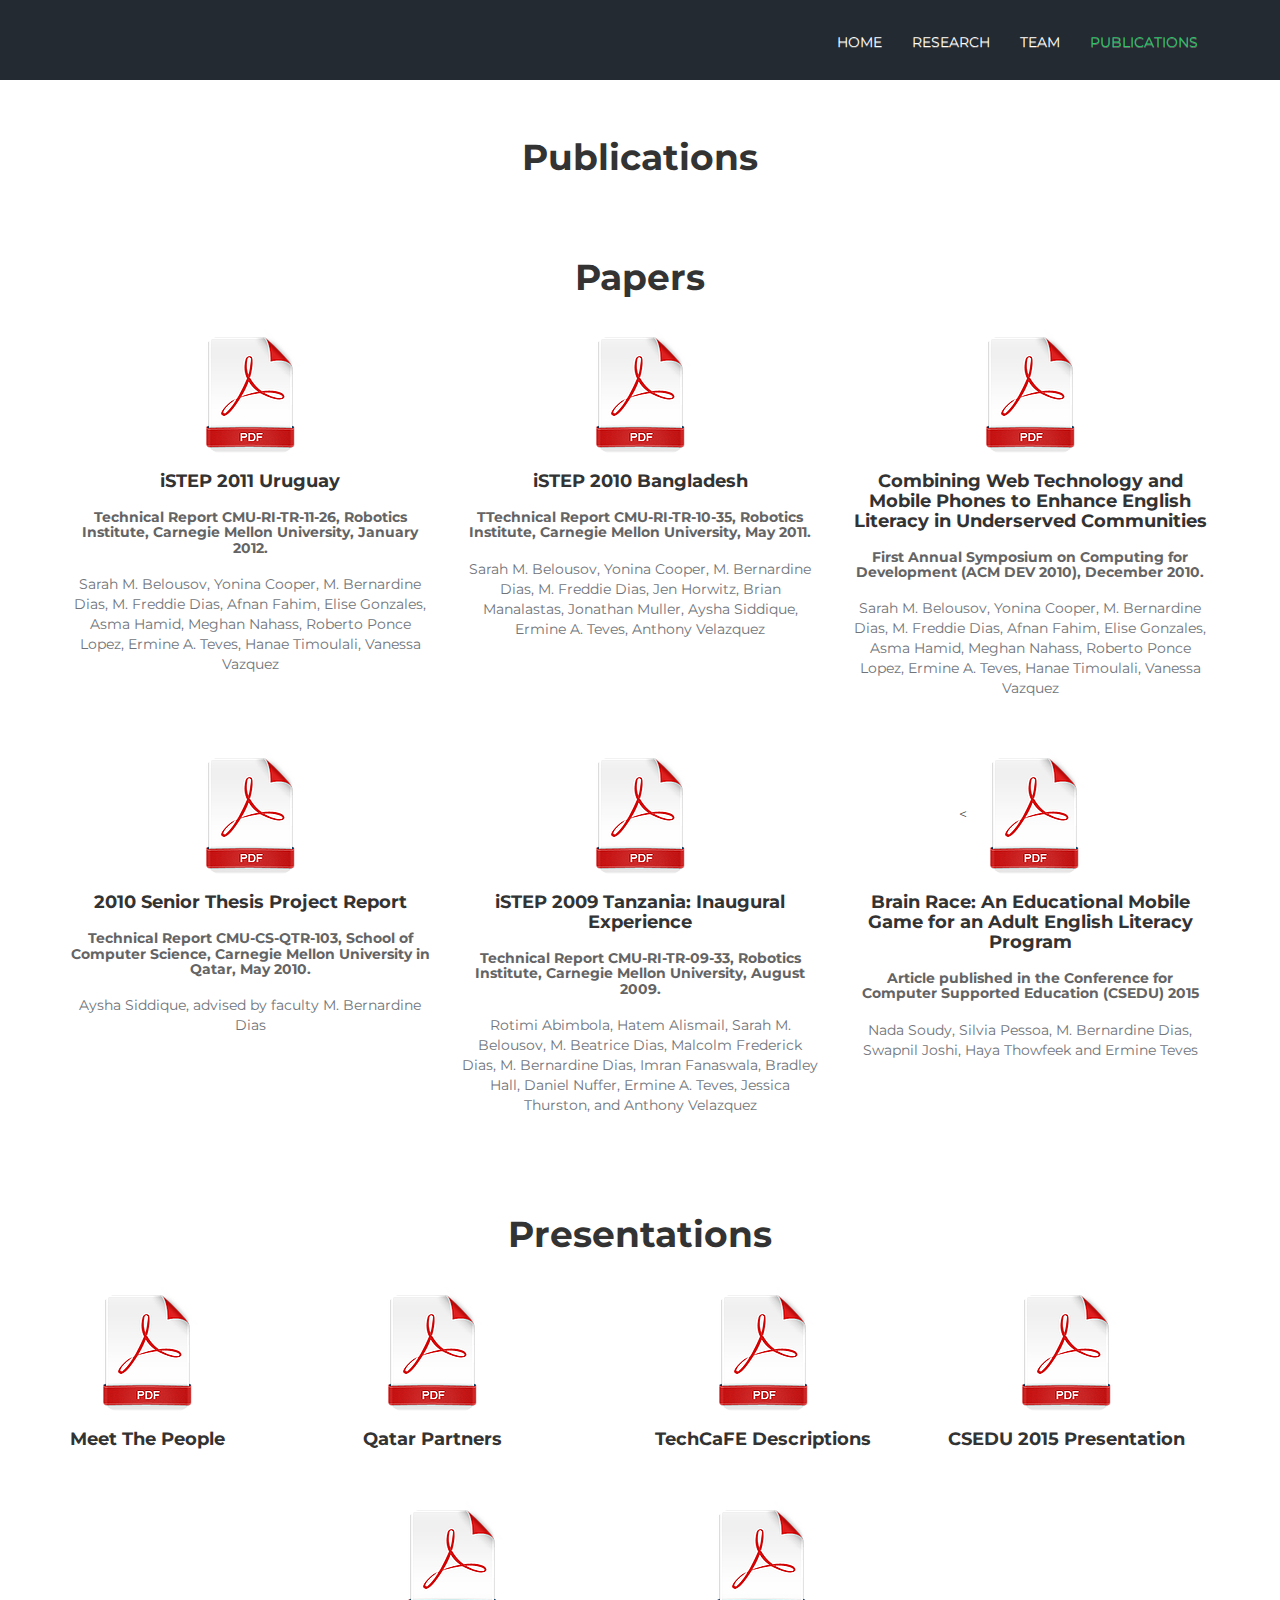
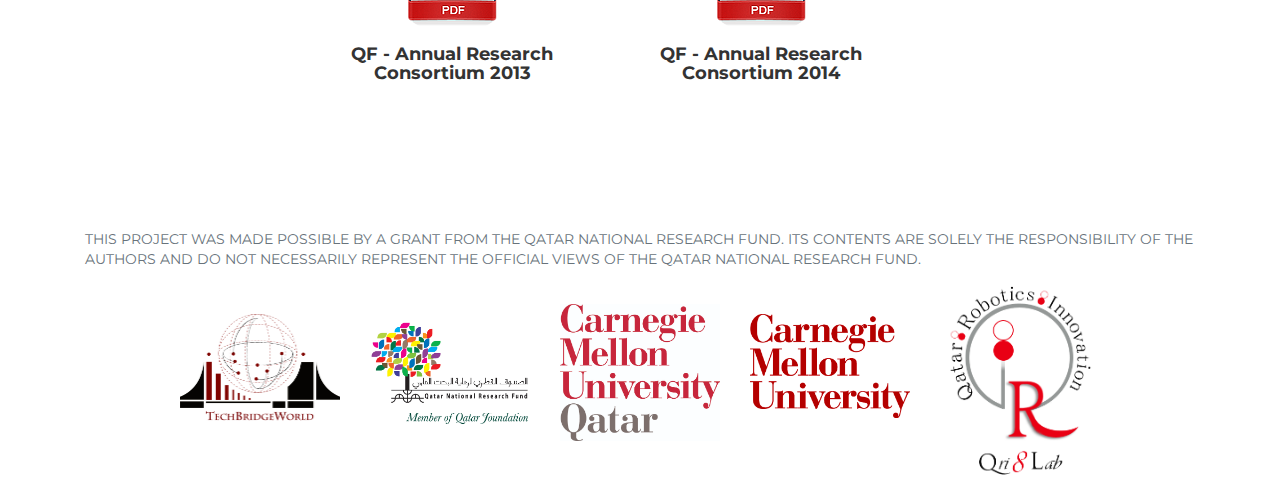
<file: publications.html>
<!DOCTYPE html>
<html>
<head>
<meta charset="utf-8">
<title>Literacy Tools - Team</title>
<meta name="viewport" content="width=device-width, initial-scale=1.0">
 
<script type="text/javascript">
//<![CDATA[
try{if (!window.CloudFlare) {var CloudFlare=[{verbose:0,p:1437498340,byc:0,owlid:"cf",bag2:1,mirage2:0,oracle:0,paths:{cloudflare:"/cdn-cgi/nexp/dok3v=1613a3a185/"},atok:"c9eb70434a6275baec7fb71296f3766e",petok:"1df15a2b10ebfab3cafc3f11fc6440c9cf1c1a9b-1438079005-3600",betok:"bac2f52f2b4c7fb4a3556b40bc2315ad2ec21233-1438079005-120",zone:"web3canvas.com",rocket:"0",apps:{"abetterbrowser":{"ie":"7","opera":null,"chrome":null,"safari":null,"firefox":null},"ga_key":{"ua":"UA-38030533-1","ga_bs":"2"}}}];!function(a,b){a=document.createElement("script"),b=document.getElementsByTagName("script")[0],a.async=!0,a.src="//ajax.cloudflare.com/cdn-cgi/nexp/dok3v=900caa028b/cloudflare.min.js",b.parentNode.insertBefore(a,b)}()}}catch(e){};
//]]>
</script>
<link href="css/bootstrap.min.css" rel="stylesheet">
 
<link href="http://fonts.googleapis.com/css?family=Montserrat:400,700" rel="stylesheet" type="text/css">
 
<link href="css/font-awesome.css" rel="stylesheet">
 
<link href="css/hosting.css" rel="stylesheet" media="all">
 
<!--[if lt IE 9]>
  <script src="https://oss.maxcdn.com/html5shiv/3.7.2/html5shiv.min.js"></script>
  <script src="https://oss.maxcdn.com/respond/1.4.2/respond.min.js"></script>
<![endif]-->
 
<script src="js/modernizr.js"></script>
 
<script src="js/jquery.min.js"></script>
<script type="text/javascript">
/* <![CDATA[ */
var _gaq = _gaq || [];
_gaq.push(['_setAccount', 'UA-38030533-1']);
_gaq.push(['_trackPageview']);

(function() {
var ga = document.createElement('script'); ga.type = 'text/javascript'; ga.async = true;
ga.src = ('https:' == document.location.protocol ? 'https://ssl' : 'http://www') + '.google-analytics.com/ga.js';
var s = document.getElementsByTagName('script')[0]; s.parentNode.insertBefore(ga, s);
})();

(function(b){(function(a){"__CF"in b&&"DJS"in b.__CF?b.__CF.DJS.push(a):"addEventListener"in b?b.addEventListener("load",a,!1):b.attachEvent("onload",a)})(function(){"FB"in b&&"Event"in FB&&"subscribe"in FB.Event&&(FB.Event.subscribe("edge.create",function(a){_gaq.push(["_trackSocial","facebook","like",a])}),FB.Event.subscribe("edge.remove",function(a){_gaq.push(["_trackSocial","facebook","unlike",a])}),FB.Event.subscribe("message.send",function(a){_gaq.push(["_trackSocial","facebook","send",a])}));"twttr"in b&&"events"in twttr&&"bind"in twttr.events&&twttr.events.bind("tweet",function(a){if(a){var b;if(a.target&&a.target.nodeName=="IFRAME")a:{if(a=a.target.src){a=a.split("#")[0].match(/[^?=&]+=([^&]*)?/g);b=0;for(var c;c=a[b];++b)if(c.indexOf("url")===0){b=unescape(c.split("=")[1]);break a}}b=void 0}_gaq.push(["_trackSocial","twitter","tweet",b])}})})})(window);
/* ]]> */
</script>
</head>
<body><script type="text/javascript">
//<![CDATA[
try{(function(a){var b="http://",c="demo.web3canvas.com",d="/cdn-cgi/cl/",e="img.gif",f=new a;f.src=[b,c,d,e].join("")})(Image)}catch(e){}
//]]>
</script>
 
<nav class="navbar navbar-default navbar-fixed-top" role="navigation">
<div class="container">
	<div class="navbar-header">
	<button type="button" class="navbar-toggle" data-toggle="collapse" data-target=".navbar-ex1-collapse"> <span class="sr-only">Toggle navigation</span> <span class="icon-bar"></span> <span class="icon-bar"></span> <span class="icon-bar"></span> </button>
	<a class="navbar-brand" href="index.html"> <!-- <img src="images/flathost-logo.png" alt="logo"> --></a> </div> 
	<div class="collapse navbar-collapse navbar-ex1-collapse">
	<ul class="nav navbar-nav navbar-right">
		<li><a href="index.html">HOME</a></li>
		<li><a href="Research.html">Research</a></li>
		<li><a href="team.html">Team</a></li>
		<li class="active"><a href="publications.html">Publications</a></li>
	</ul>
	</li>
	</ul>
	</div>
</div>
</nav>
 
<div class="container">
 
<div class="row PageHead" id="testimonials">
	<div class="col-md-12">
	<h1>Publications</h1>
	</div>
</div>

<div class="row PageHead" id="testimonials">
	<div class="col-md-12">
	<h1>Papers</h1>
	</div>
</div>

<div class="row Testimonials">
	<div class="col-sm-8 col-md-4 tm-data">
		<div class="img-thumbnail"> <a href="assets/istep2011.pdf"> <img src="img/pdf.png"></a>
			<div class="caption">
				<h4>iSTEP 2011 Uruguay</h4>
				<h5>Technical Report CMU-RI-TR-11-26, Robotics Institute, Carnegie Mellon University, January 2012.</h5>
				<p>Sarah M. Belousov, Yonina Cooper, M. Bernardine Dias, M. Freddie Dias, Afnan Fahim, Elise Gonzales, Asma Hamid, Meghan Nahass, Roberto Ponce Lopez, Ermine A. Teves, Hanae Timoulali, Vanessa Vazquez</p>
			</div>
		</div>
	</div>

	<div class="col-sm-8 col-md-4 tm-data">
		<div class="img-thumbnail"> <a href="assets/istep2010.pdf"><img src="img/pdf.png"></a>
			<div class="caption">
				<h4>iSTEP 2010 Bangladesh</h4>
				<h5>TTechnical Report CMU-RI-TR-10-35, Robotics Institute, Carnegie Mellon University, May 2011.</h5>
				<p>Sarah M. Belousov, Yonina Cooper, M. Bernardine Dias, M. Freddie Dias, Jen Horwitz, Brian Manalastas, Jonathan Muller, Aysha Siddique, Ermine A. Teves, Anthony Velazquez
				</p>
			</div>
		</div>
	</div>

	<div class="col-sm-8 col-md-4 tm-data">
		<div class="img-thumbnail"> <a href="assets/combine.pdf"><img src="img/pdf.png"></a>
			<div class="caption">
				<h4>Combining Web Technology and Mobile Phones to Enhance English Literacy in Underserved Communities </h4>
				<h5>First Annual Symposium on Computing for Development (ACM DEV 2010), December 2010.</h5>
				<p>Sarah M. Belousov, Yonina Cooper, M. Bernardine Dias, M. Freddie Dias, Afnan Fahim, Elise Gonzales, Asma Hamid, Meghan Nahass, Roberto Ponce Lopez, Ermine A. Teves, Hanae Timoulali, Vanessa Vazquez</p>
			</div>
		</div>
	</div>

	<div class="col-sm-8 col-md-4 tm-data">
		<div class="img-thumbnail"><a href="assets/ayesha2010.pdf"><img src="img/pdf.png"></a>
			<div class="caption">
				<h4>2010 Senior Thesis Project Report</h4>
				<h5>Technical Report CMU-CS-QTR-103, School of Computer Science, Carnegie Mellon University in Qatar, May 2010.</h5>
				<p>Aysha Siddique, advised by faculty M. Bernardine Dias</p>
			</div>
		</div>
	</div>

	<div class="col-sm-8 col-md-4 tm-data">
		<div class="img-thumbnail"><a href="assets/istep2009.pdf"><img src="img/pdf.png"></a>
			<div class="caption">
				<h4>iSTEP 2009 Tanzania: Inaugural Experience</h4>
				<h5>Technical Report CMU-RI-TR-09-33, Robotics Institute, Carnegie Mellon University, August 2009.</h5>
				<p>Rotimi Abimbola, Hatem Alismail, Sarah M. Belousov, M. Beatrice Dias, Malcolm Frederick Dias, M. Bernardine Dias, Imran Fanaswala, Bradley Hall, Daniel Nuffer, Ermine A. Teves, Jessica Thurston, and Anthony Velazquez</p>
			</div>
		</div>
	</div>

	<div class="col-sm-8 col-md-4 tm-data">
		<div class="img-thumbnail"> <<a href="assets/brainrace2015.pdf"><img src="img/pdf.png"></a>
			<div class="caption">
				<h4>Brain Race: An Educational Mobile Game for an Adult English Literacy Program</h4>
				<h5>Article published in the Conference for Computer Supported Education (CSEDU) 2015</h5>
				<p>Nada Soudy, Silvia Pessoa, M. Bernardine Dias, Swapnil Joshi, Haya Thowfeek and Ermine Teves</p>
			</div>
		</div>
	</div>
</div>

<div class="row PageHead" id="testimonials">
	<div class="col-md-12">
	<h1>Presentations</h1>
	</div>
</div>

<div class="row Testimonials">

	<div class="col-sm-8 col-md-3 tm-data">
		<div class="img-thumbnail"><a href="assets/meetppl.pdf"><img src="img/pdf.png"></a>
			<div class="caption">
				<h4>Meet The People</h4>
			</div>
		</div>
	</div>

	<div class="col-sm-8 col-md-3 tm-data">
		<div class="img-thumbnail"><a href="assets/qatarpartners.pdf"><img src="img/pdf.png"></a>
			<div class="caption">
				<h4>Qatar Partners</h4>
			</div>
		</div>
	</div>

	<div class="col-sm-8 col-md-3 tm-data">
		<div class="img-thumbnail"><a href="assets/techcafe.pdf"><img src="img/pdf.png"></a>
			<div class="caption">
				<h4>TechCaFE Descriptions</h4>
			</div>
		</div>
	</div>

		<div class="col-sm-8 col-md-3 tm-data">
		<div class="img-thumbnail"><a href="assets/csedu.pdf"><img src="img/pdf.png"></a>
			<div class="caption">
				<h4>CSEDU 2015 Presentation </h4>
			</div>
		</div>
	</div>

</div>

<div class="row Testimonials" style="margin-left:20%">

	<div class="col-sm-8 col-md-4 tm-data">
		<div class="img-thumbnail"><a href="assets/qfarc2013.pdf"><img src="img/pdf.png"></a>
			<div class="caption">
				<h4>QF - Annual Research Consortium 2013</h4>
			</div>
		</div>
	</div>

	<div class="col-sm-8 col-md-4 tm-data">
		<div class="img-thumbnail"><a href="assets/qfarc2014.pdf"><img src="img/pdf.png"></a>
			<div class="caption">
				<h4>QF - Annual Research Consortium 2014</h4>
			</div>
		</div>
	</div>

	
</div>

</div> <!-- End of container -->

 <div class="footer">
<div class="container">
<div class="row footerlinks">
<div class="col-sm-4 col-md-12">
	<p>This project was made possible by a grant from the Qatar National Research Fund. Its contents are solely the responsibility of the authors and do not necessarily represent the official views of the Qatar National Research Fund.</p>
</div>
<div class="col-sm-4 col-md-2 col-md-offset-1">
		<img src="img/tbwlogo.jpg" style="width: 100%; height: inherit; margin-top: 35px;">
	</div>
	<div class="col-sm-4 col-md-2">
		<img src="img/qnrflogo.jpg" style="width: 100%; height: inherit; margin-top: 35px;">
	</div>
	<div class="col-sm-4 col-md-2">
		<img src="img/cmuqlogo.jpg" style="width: 100%; height: inherit; margin-top: 25px;">
	</div>
	<div class="col-sm-4 col-md-2">
		<img src="img/cmulogo.png" style="width: 100%; height: inherit; margin-top: 35px;">
	</div>
	<div class="col-sm-4 col-md-2">
		<img src="img/roboticslablogo.gif" style="width: 100%; height: inherit">
	</div>
 
 
<script src="js/bootstrap.min.js"></script>
<script type="text/javascript">
/* <![CDATA[ */
(function(){try{var s,a,i,j,r,c,l=document.getElementsByTagName("a"),t=document.createElement("textarea");for(i=0;l.length-i;i++){try{a=l[i].getAttribute("href");if(a&&a.indexOf("/cdn-cgi/l/email-protection") > -1  && (a.length > 28)){s='';j=27+ 1 + a.indexOf("/cdn-cgi/l/email-protection");if (a.length > j) {r=parseInt(a.substr(j,2),16);for(j+=2;a.length>j&&a.substr(j,1)!='X';j+=2){c=parseInt(a.substr(j,2),16)^r;s+=String.fromCharCode(c);}j+=1;s+=a.substr(j,a.length-j);}t.innerHTML=s.replace(/</g,"&lt;").replace(/>/g,"&gt;");l[i].setAttribute("href","mailto:"+t.value);}}catch(e){}}}catch(e){}})();
/* ]]> */
</script>
</body>
</html>
</file>
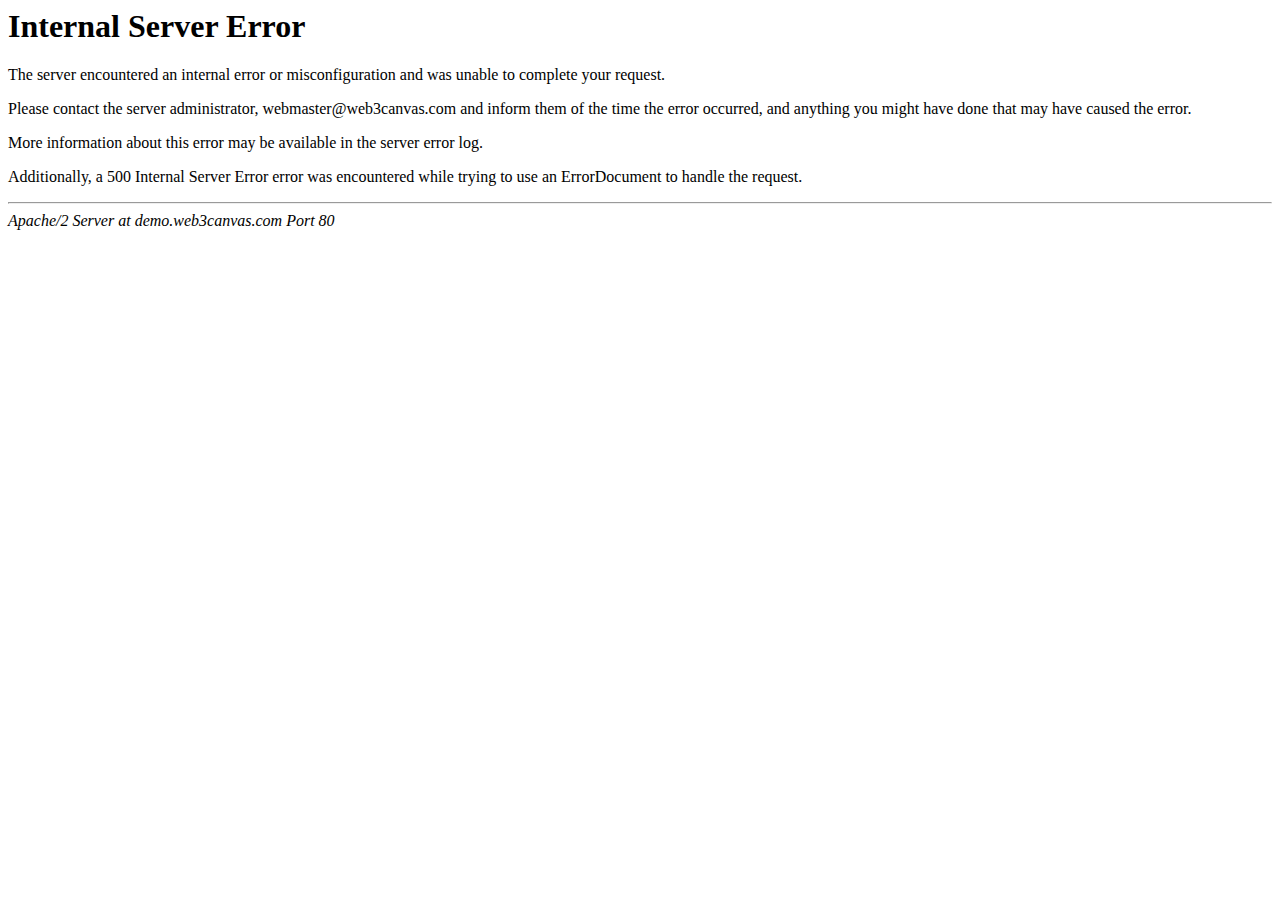
<file: whmcs/register.php.html>
<!DOCTYPE HTML PUBLIC "-//IETF//DTD HTML 2.0//EN">
<html><head>
<meta http-equiv="Content-Type" content="text/html; charset=iso-8859-1">
<title>500 Internal Server Error</title>
<script type="text/javascript">
//<![CDATA[
try{if (!window.CloudFlare) {var CloudFlare=[{verbose:0,p:1437498340,byc:0,owlid:"cf",bag2:1,mirage2:0,oracle:0,paths:{cloudflare:"/cdn-cgi/nexp/dok3v=1613a3a185/"},atok:"c9eb70434a6275baec7fb71296f3766e",petok:"9a895d591a3c6deb09fc3374206efef5ba5b6586-1438079006-1800",betok:"f09332ae5b7572ff6731472dc29b9fe2d7cf04cb-1438079006-120",zone:"web3canvas.com",rocket:"0",apps:{"abetterbrowser":{"ie":"7","opera":null,"chrome":null,"safari":null,"firefox":null},"ga_key":{"ua":"UA-38030533-1","ga_bs":"2"}}}];!function(a,b){a=document.createElement("script"),b=document.getElementsByTagName("script")[0],a.async=!0,a.src="//ajax.cloudflare.com/cdn-cgi/nexp/dok3v=900caa028b/cloudflare.min.js",b.parentNode.insertBefore(a,b)}()}}catch(e){};
//]]>
</script>
<script type="text/javascript">
/* <![CDATA[ */
var _gaq = _gaq || [];
_gaq.push(['_setAccount', 'UA-38030533-1']);
_gaq.push(['_trackPageview']);

(function() {
var ga = document.createElement('script'); ga.type = 'text/javascript'; ga.async = true;
ga.src = ('https:' == document.location.protocol ? 'https://ssl' : 'http://www') + '.google-analytics.com/ga.js';
var s = document.getElementsByTagName('script')[0]; s.parentNode.insertBefore(ga, s);
})();

(function(b){(function(a){"__CF"in b&&"DJS"in b.__CF?b.__CF.DJS.push(a):"addEventListener"in b?b.addEventListener("load",a,!1):b.attachEvent("onload",a)})(function(){"FB"in b&&"Event"in FB&&"subscribe"in FB.Event&&(FB.Event.subscribe("edge.create",function(a){_gaq.push(["_trackSocial","facebook","like",a])}),FB.Event.subscribe("edge.remove",function(a){_gaq.push(["_trackSocial","facebook","unlike",a])}),FB.Event.subscribe("message.send",function(a){_gaq.push(["_trackSocial","facebook","send",a])}));"twttr"in b&&"events"in twttr&&"bind"in twttr.events&&twttr.events.bind("tweet",function(a){if(a){var b;if(a.target&&a.target.nodeName=="IFRAME")a:{if(a=a.target.src){a=a.split("#")[0].match(/[^?=&]+=([^&]*)?/g);b=0;for(var c;c=a[b];++b)if(c.indexOf("url")===0){b=unescape(c.split("=")[1]);break a}}b=void 0}_gaq.push(["_trackSocial","twitter","tweet",b])}})})})(window);
/* ]]> */
</script>
</head><body><script type="text/javascript">
//<![CDATA[
try{(function(a){var b="http://",c="demo.web3canvas.com",d="/cdn-cgi/cl/",e="img.gif",f=new a;f.src=[b,c,d,e].join("")})(Image)}catch(e){}
//]]>
</script>
<h1>Internal Server Error</h1>
<p>The server encountered an internal error or
misconfiguration and was unable to complete
your request.</p>
<p>Please contact the server administrator,
<a class="__cf_email__" href="../../../../cdn-cgi/l/email-protection.html" data-cfemail="423527202f2331362730023527207121232c3423316c212d2f">[email&#160;protected]</a><script cf-hash='f9e31' type="text/javascript">
/* <![CDATA[ */!function(){try{var t="currentScript"in document?document.currentScript:function(){for(var t=document.getElementsByTagName("script"),e=t.length;e--;)if(t[e].getAttribute("cf-hash"))return t[e]}();if(t&&t.previousSibling){var e,r,n,i,c=t.previousSibling,a=c.getAttribute("data-cfemail");if(a){for(e="",r=parseInt(a.substr(0,2),16),n=2;a.length-n;n+=2)i=parseInt(a.substr(n,2),16)^r,e+=String.fromCharCode(i);e=document.createTextNode(e),c.parentNode.replaceChild(e,c)}}}catch(u){}}();/* ]]> */</script> and inform them of the time the error occurred,
and anything you might have done that may have
caused the error.</p>
<p>More information about this error may be available
in the server error log.</p>
<p>Additionally, a 500 Internal Server Error
error was encountered while trying to use an ErrorDocument to handle the request.</p>
<hr>
<address>Apache/2 Server at demo.web3canvas.com Port 80</address>
</body></html>
</file>
<file: css/hosting.css>
@charset "utf-8";body{font-family:"Montserrat",Arial,Helvetica,sans-serif;background:#FFF;position:relative;}a{color:#2cc76a;}a:hover,a:focus{color:#1eb45a;}h1,h2,h3,h4{font-weight:bold;}p{color:#70747A;}.navbar-header{min-height:80px;}.navbar-default .navbar-toggle{border-color:#808080;}.navbar-toggle{margin-top:20px;}.navbar-fixed-top .navbar-collapse,.navbar-fixed-bottom .navbar-collapse{max-height:370px;}.jumbotron{position:relative;color:#fff;background:url("../images/header-bg.jpg") no-repeat #232a31;height:450px;background-size:cover;overflow:hidden;}.navbar{background:#232a31;border-bottom:0;}.navbar-collapse{background:none;border:0;-webkit-box-shadow:none;-moz-box-shadow:none;box-shadow:none;padding-top:5px;filter:none;-ms-filter:none;}.navbar .nav>li>a{color:#FFF;text-transform:uppercase;text-shadow:0 1px 0 #666;}.navbar .nav>li>a:focus,.navbar .nav>li>a:hover{color:#CCC;}.navbar .nav>.active>a,.navbar .nav>.active>a:hover,.navbar .nav>.active>a:focus{background:none;color:#2cc76a;-webkit-box-shadow:none;-moz-box-shadow:none;box-shadow:none;}.navbar .nav{padding:12px;}.navbar .btn,.navbar .btn-group{margin-top:0;}.navbar .nav li.dropdown.open>.dropdown-toggle,.navbar .nav li.dropdown.active>.dropdown-toggle,.navbar .nav li.dropdown.open.active>.dropdown-toggle{color:#FFF;background-color:transparent;}.navbar-default+div{margin-top:68px;}.btn-lg{font-size:18px;padding:20px 50px;margin:5px 10px;}.btn-success{background-color:#2cc76a;background-image:none;border-color:rgba(0,0,0,0.1) rgba(0,0,0,0.1) rgba(0,0,0,0.25);}.btn-success:hover,.btn-success:focus,.btn-success:active{background-color:#22bb5f!important;color:#FFF!important;}.btn-primary{background-color:#2db6d8;background-image:none;border-color:rgba(0,0,0,0.1) rgba(0,0,0,0.1) rgba(0,0,0,0.25);}.btn-primary:hover,.btn-primary:focus,.btn-primary:active{background-color:#209ab8!important;color:#FFF!important;}.btn-danger{background-color:#f45c57;background-image:none;border-color:rgba(0,0,0,0.1) rgba(0,0,0,0.1) rgba(0,0,0,0.25);}.btn-danger:hover,.btn-danger:focus,.btn-danger:active{background-color:#eb534e!important;color:#FFF!important;}.navbar .nav>.active>a.btn{background-color:#22bb5f!important;color:#FFF!important;}.hero-unit{background:none;text-align:center;padding:60px;padding-top:130px;margin-bottom:30px;font-size:18px;font-weight:200;line-height:30px;color:inherit;}.hero-unit h1{padding-bottom:15px;font-weight:bold;}.hero-unit h3{font-weight:normal;padding-bottom:15px;line-height:1.5;color:#D5D5D5;}.slide2{background:none;text-align:center;padding-top:90px;}.slide2 h1{font-size:50px;font-weight:bold;}.slide3{background:none;text-align:left;padding-top:100px;}.slide3 h1{font-size:50px;padding-top:90px;font-weight:bold;}.slide3 h3{font-size:20px;padding-right:20px;color:#D5D5D5;line-height:1.5;}.mainFeatures{margin-top:50px;}.img-thumbnail{border:0;padding:20px 0;-webkit-box-shadow:none;-moz-box-shadow:none;box-shadow:none;text-align:center;}.img-thumbnail h4,.img-thumbnail p{text-align:center;}.PageHead{margin-top:50px;}.PageHead h1,.PageHead h3{text-align:center;}.PageHead h3{color:#9AA5AA;font-weight:normal;margin-bottom:20px;margin-top:10px;}.features{margin:25px 0;float:left;}.features img{float:left;padding:10px 20px 0 0;}.features p{padding-left:80px;}.FeatLayout{margin-top:50px;}.FeatLayout .Featimg{text-align:center;}.lead{color:#666;}.ticklist{margin:0;padding:0;list-style:none;}.ticklist li{width:50%;float:left;padding:5px 5px 5px 30px;-webkit-box-sizing:border-box;-moz-box-sizing:border-box;box-sizing:border-box;background:url("../images/tick.png") no-repeat left;}.Testimonials p{margin-top:10px;}.Testimonials .img-thumbnail img{-webkit-border-radius:100%;-moz-border-radius:100%;border-radius:100%;}.Testimonials .img-thumbnail h5{text-align:center;color:#646464;font-weight:bold;margin:18px 0;}.PartnersList{text-align:center;margin-top:30px;}.Testimonials .tm-data{-moz-transition:all 0.6s ease;-webkit-transition:all 0.6s ease;-ms-transition:all 0.6s ease;-o-transition:all 0.6s ease;transition:all 0.6s ease;}@media (min-width:767px) {.Testimonials .tm-data:hover{-moz-transform:scale(1.1);-webkit-transform:scale(1.1);-o-transform:scale(1.1);-ms-transform:scale(1.1);transform:scale(1.1);z-index:2;}}.PlanPricing{margin-top:100px;-moz-transition:all 0.6s ease;-webkit-transition:all 0.6s ease;-ms-transition:all 0.6s ease;-o-transition:all 0.6s ease;transition:all 0.6s ease;}@media (min-width:767px) {.PlanPricing:hover{-moz-transform:scale(1.1);-webkit-transform:scale(1.1);-o-transform:scale(1.1);-ms-transform:scale(1.1);transform:scale(1.1);z-index:2;}}.PlanPricing .planName{background:#202b34;padding-top:50px;padding-bottom:10px;text-align:center;}.PlanPricing .price{background:#2cc76a;padding:5px;color:#FFF;font-size:42px;-webkit-border-radius:100%;-moz-border-radius:100%;border-radius:100%;display:block;width:100px;height:100px;line-height:100px;margin:0 auto;position:relative;margin-top:-107px;margin-bottom:10px;line-height:2.2;}.PlanPricing.Recommended .price{background:#f45c57;}.PlanPricing .planName h3{color:#FFF;text-align:center;padding:0;margin:0;text-transform:uppercase;}.PlanPricing .planName p{color:#999;text-align:center;}.PlanPricing .planFeatures{background:#e8e9ea;text-align:center;padding:10px;}.PlanPricing .planFeatures ul{margin:0;padding:0;list-style:none;}.PlanPricing .planFeatures ul li{padding:13px 0;list-style:none;}.PlanPricing p{margin:0;}.PlanPricing .btn{width:100%;-webkit-border-radius:0;-moz-border-radius:0;border-radius:0;margin:0;-webkit-box-sizing:border-box;-moz-box-sizing:border-box;box-sizing:border-box;}.ComparePlans{margin-top:20px;}.ComparePlans .planFeatures{text-align:center;padding:10px;}.ComparePlans .CompareList .planFeatures{text-align:right;}.ComparePlans .planFeatures ul{margin:0;padding:0;list-style:none;}.ComparePlans .planFeatures ul li{padding:13px 0;list-style:none;}.ComparePlans .planHead1{height:60px;background:#FFF;}.ComparePlans .planHead2{height:60px;background:#2cc76a;}.ComparePlans .planHead3{height:60px;background:#f45c57;}.ComparePlans .planHead2 h3,.ComparePlans .planHead3 h3{color:#FFF;text-align:center;padding:0;margin:0;text-transform:uppercase;padding-top:10px;line-height:1.8;}.ComparePlans .pricing1 .planFeatures{border-right:solid 1px #2cc76a;border-left:solid 1px #2cc76a;}.ComparePlans .pricing2 .planFeatures{border-right:solid 1px #f45c57;border-left:solid 1px #f45c57;}.ComparePlans .btn{width:100%;-webkit-border-radius:0;-moz-border-radius:0;border-radius:0;margin:0;-webkit-box-sizing:border-box;-moz-box-sizing:border-box;box-sizing:border-box;}.domain{position:relative;background:#34454e;background-size:cover;overflow:hidden;margin-top:80px;}.domain h1{color:#FFF;margin-top:0;}.domain h3{color:#D5D5D5;margin-bottom:40px;}.input-append,.input-prepend{display:inline;}.input-append input,.input-prepend input{height:50px;}.domain .submitbtn{text-align:center;padding-top:10px;padding-bottom:40px;}.input-append .btn-group:last-child>.dropdown-toggle{height:50px;background:#e2e5e6;font-size:18px;font-weight:bold;padding-left:15px;}.domain select,.domain input[type=text]{padding:10px;height:50px;}.ContactUs{margin-top:25px;}.ContactUs input[type=text],.ContactUs input[type=email]{height:50px;}.ContactUs textarea{height:150px;}.ContactUs .btn{width:100%;margin:5px 0;-webkit-box-sizing:border-box;-moz-box-sizing:border-box;box-sizing:border-box;}address{color:#70747A;}.mapwrap iframe{margin-bottom:20px;}.footer{position:relative;color:#fff;overflow:hidden;margin-top:80px;}.footer h1,.footer h3{color:#FFF;}.footerlinks{margin:20px 0;}.footerlinks p{color:#68737b;text-transform:uppercase;padding-top:15px;}.footerlinks ul{margin:0;padding:0;list-style:none;}.footerlinks ul li{color:#FFF;padding:2px 0;}.footerlinks ul li a{color:#FFF;}.copyright{margin:30px 0;}.modal-header{padding:10px 30px;padding-right:15px;}.modal-body{padding:30px;padding-bottom:15px;}.LoginSignup input[type="text"],.LoginSignup input[type="password"]{font-size:14px;border-radius:3px;font-weight:normal;}.LoginSignup .btn{width:100%;margin:0;}.blogpost{margin-bottom:30px;}.blogpost img{padding:10px 0;max-width:100%;min-width:100%;}.blog h1.title{font-size:30px;line-height:32px;}.blog h3.subtitle{font-size:16px;font-weight:normal;line-height:20px;padding-bottom:5px;margin-top:0;color:#5F5F5F;}.bloglist{margin:0;padding:0;list-style:none;}.bloglist li{padding:5px 0;color:#666;}.bloglist li a{color:#666;}.commentform input{height:40px;}.commentform textarea{height:150px;}.commentform p{text-align:right;}.commentform .btn{margin-right:0;}.media-list p{margin-bottom:30px;}.media-list .timestamp{font-size:12px;color:#999;display:block;padding:5px 0;}@media (max-width: 979px) {.hero-unit{padding:190px 0;padding-bottom:0;}.hero-unit h1{font-size:50px;}.hero-unit h3{font-size:18px;line-height:25px;padding-top:5px;padding-bottom:5px;font-weight:normal;}.navbar .navbar-btn{margin-top:20px;background:transparent;text-shadow:none;border:0;box-shadow:none;}.navbar .navbar-btn:hover{background:transparent;}.navbar-fixed-top.navbar-absolute{position:absolute;margin:0;}.navbar-collapse .nav>li>a:hover,.navbar-collapse .nav>li>a:focus,.navbar-collapse .dropdown-menu a:hover,.navbar-collapse .dropdown-menu a:focus{background:transparent;}.slide2,.slide3{padding-top:150px;}.slide3 h1,.slide2 h1{font-size:34px;}.slide3 h3,.slide2 h3{font-size:18px;line-height:25px;padding-top:5px;padding-bottom:5px;font-weight:normal;}}@media (max-width: 767px) {.jumbotron{padding:20px 20px;margin-top:-20px;height:auto;}.hero-unit{padding:100px 0;padding-bottom:0;}.hero-unit h1{font-size:36px;}.flex-direction-nav{display:none;}.PageHead h3,.FeatLayout h3{font-size:20px;line-height:25px;padding-top:5px;padding-bottom:5px;}.jumbotron .navbar-fixed-top.navbar-absolute{top:20px;}.navbar .navbar-btn{margin-top:23px;}.domain{padding:0 20px;margin-bottom:-20px;}.domain .input-append input.span11{width:83%;}.footer{padding:20px 20px;margin-bottom:-20px;}}@media (max-width: 480px) {.domain .input-append input.span11{width:74%;}.ticklist li{width:100%;}.modal{width:auto;}}@media (min-width: 768px) {.navbar li.dropdown:hover ul{display:block;}}.navbar .pull-right>li>.dropdown-menu,.navbar .nav>li>.dropdown-menu.pull-right{top:97%;}.scrollup{width:40px;height:40px;opacity:0.4;position:fixed;bottom:30px;right:30px;display:none;text-indent:-9999px;background:url('../images/icon_top.png.html') no-repeat;}.navbar li.dropdown ul{-webkit-border-radius:3px;-moz-border-radius:3px;border-radius:3px;-webkit-box-shadow:none;-moz-box-shadow:none;box-shadow:none;}.img-responsive{width:auto \9;}
.img-thumbnail img{
	max-width: 150px !important;
}
</file>
